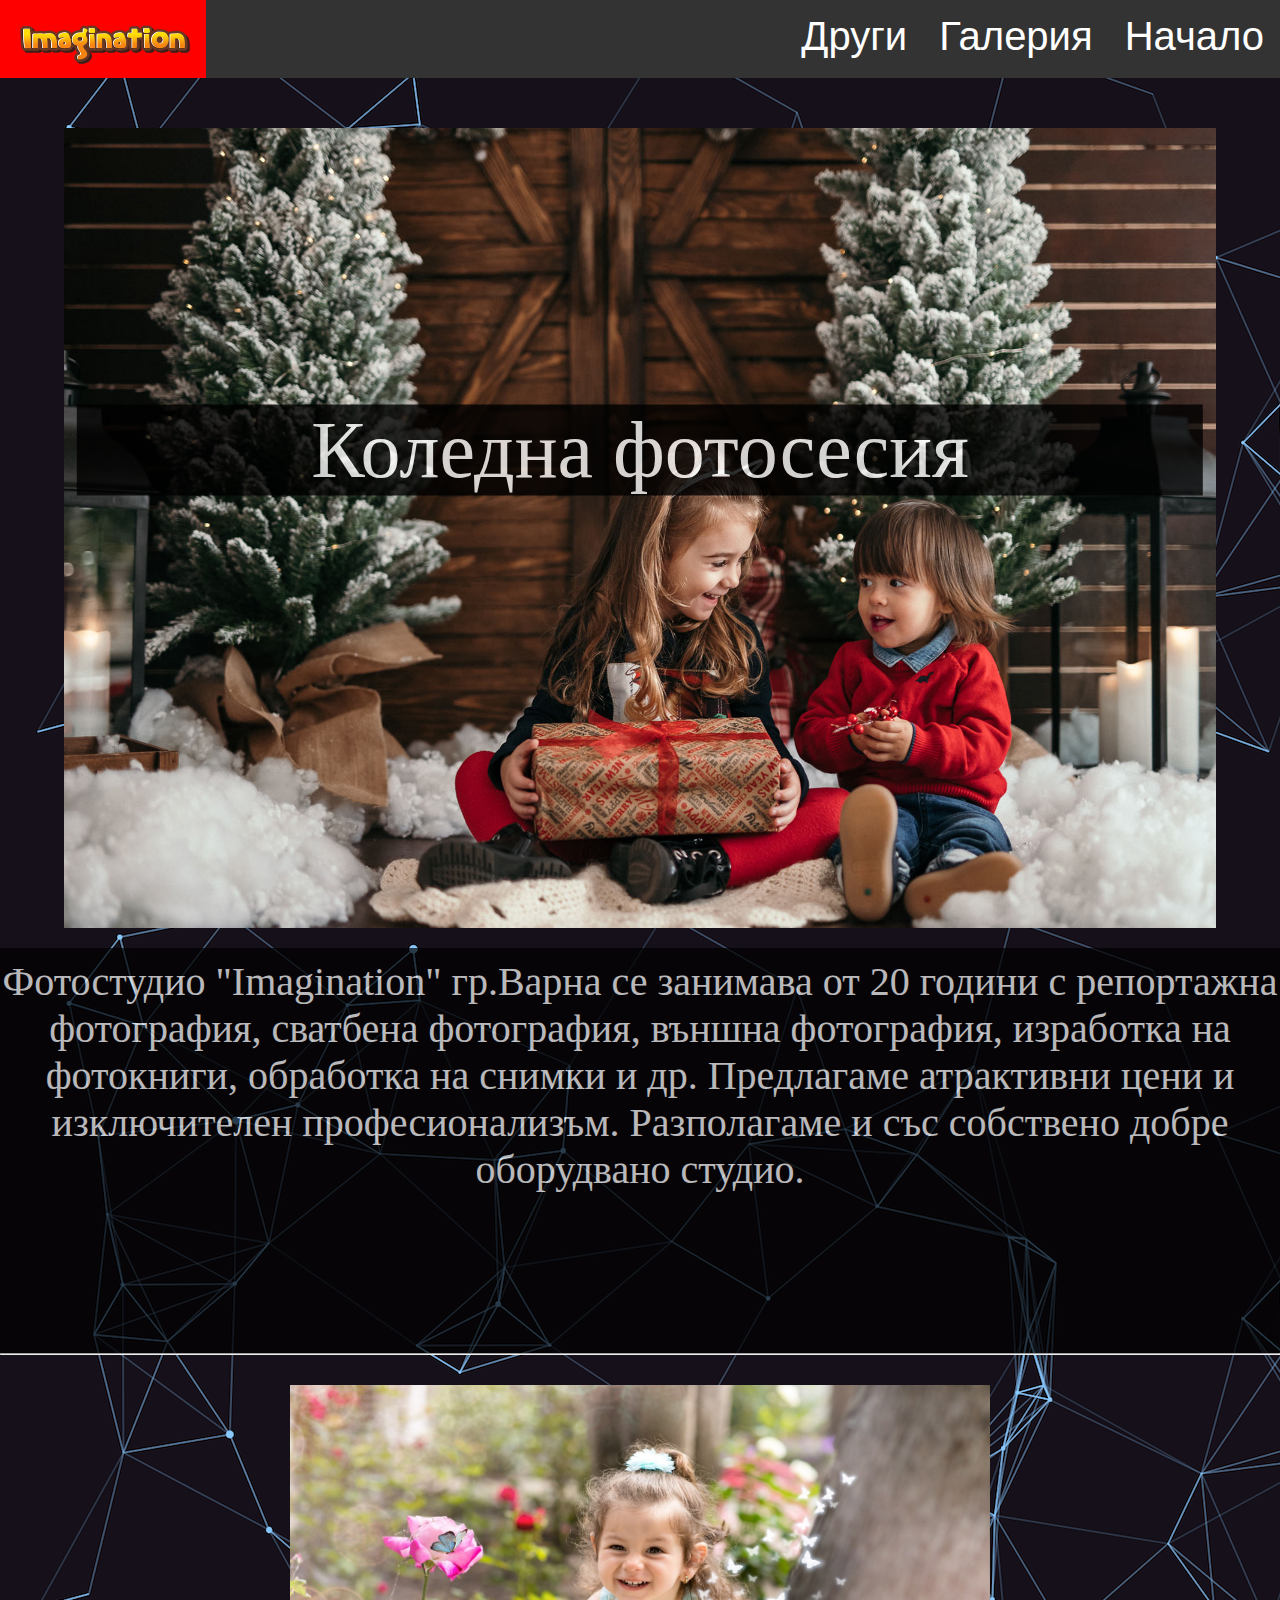
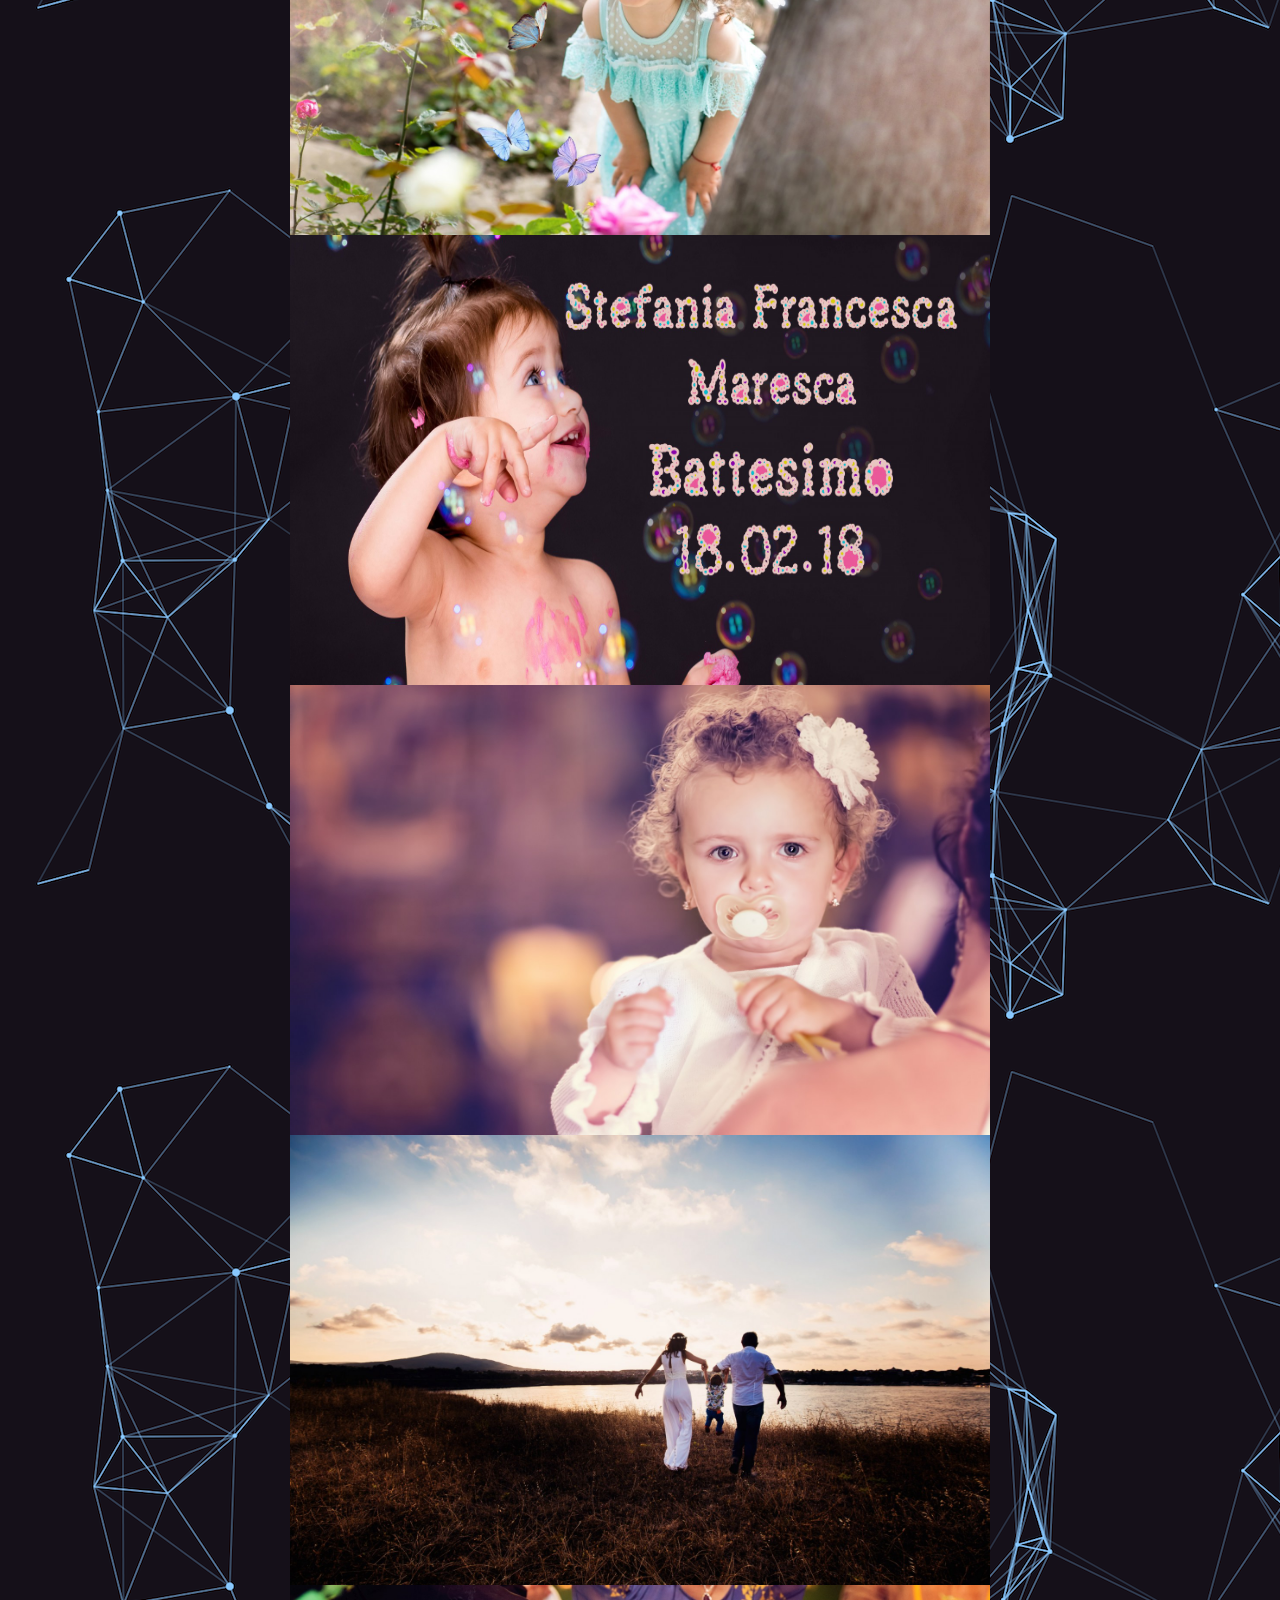
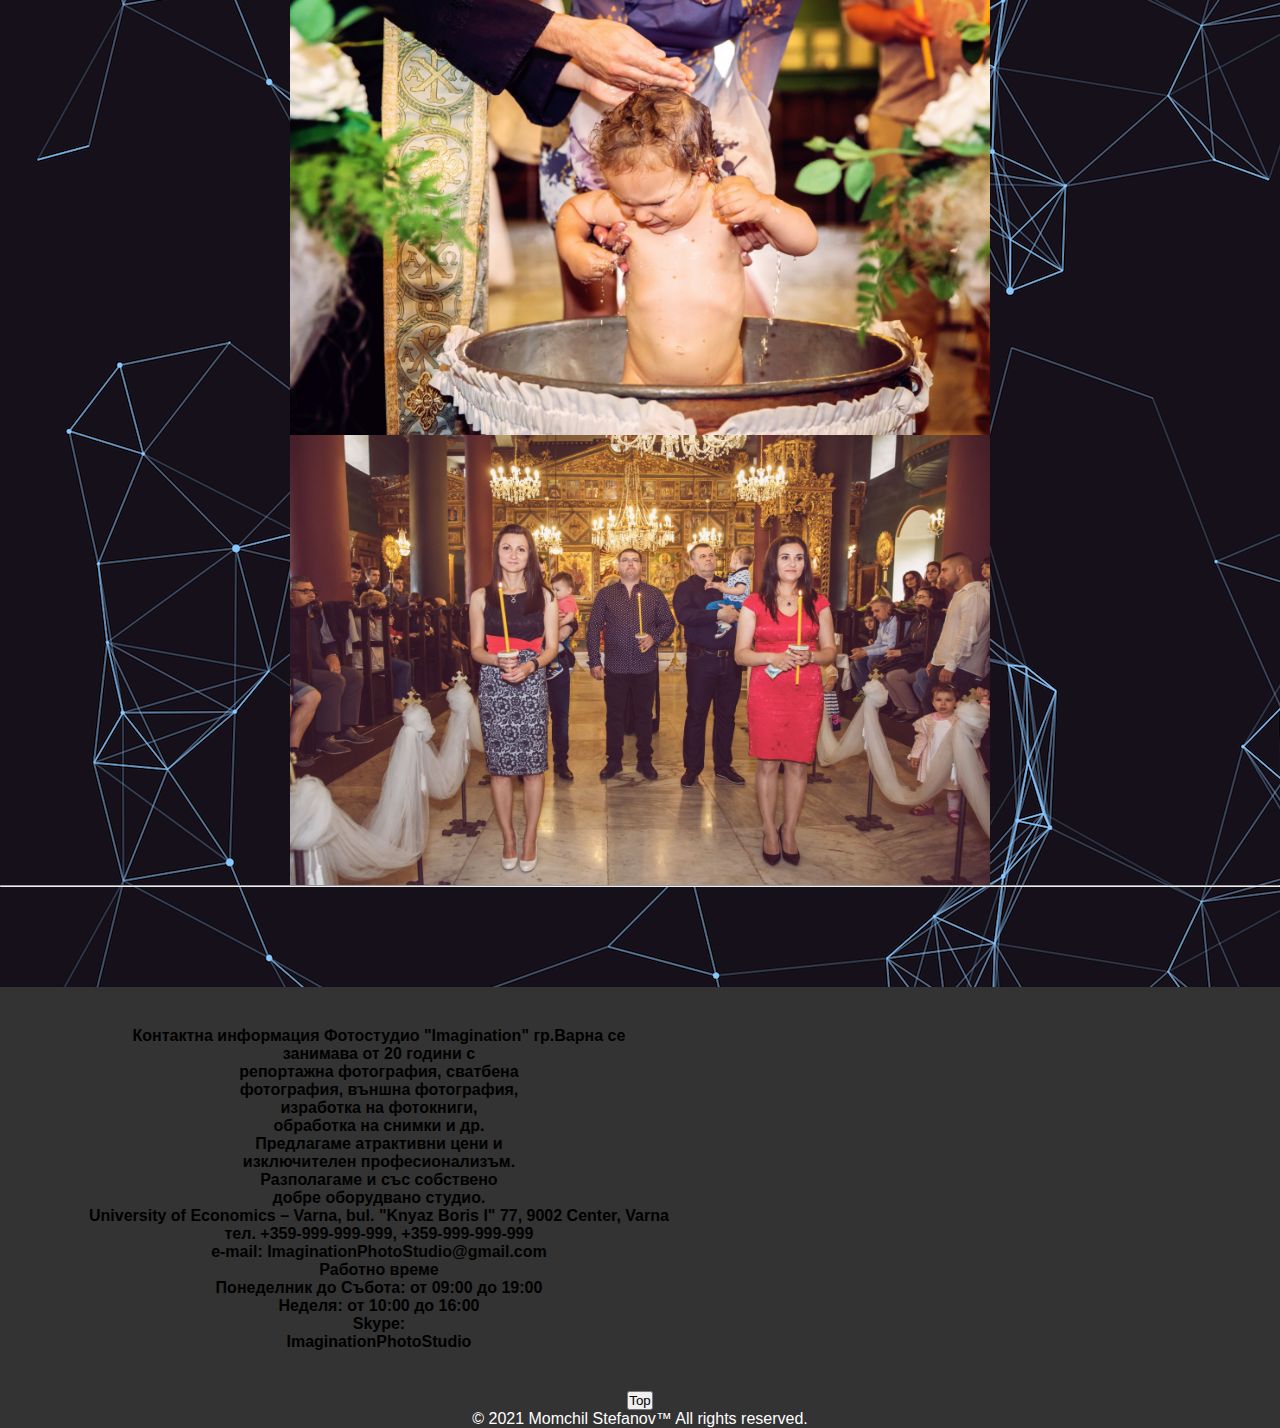
<file: index.html>
<html>
	<head>
		<title>Imagination</title>
		<link rel="stylesheet" href="style.css">
		<meta charset="utf-8">
		<meta name="description" content="Уеб сайт създаден по задание за 
			курсова работа към Икономически университет град Варна">
		<meta name="keywords" content="Икономически, университет, Варна,
		 	курсова,работа,Уеб,технологии">
		 <meta name="author" content="Момчил Колев Стефанов 117686 42 Група" >
	</head>

	<body id="body1">
		<div class="navbar">
				<a id="logoalign" href="index.html">	<img src="logo.png" width="170" height="50"></a>
		  			<a href="index.html">Начало</a>
		  			<a href="index1.html">Галерия</a>
		  	<div class="dropdown">
		   			<button class="dropbtn">Други</button>
				   		<div class="dropdown-content">
				      		<a href="index2.html">Контакти</a>
				     		<a href="ceni.html">Цени</a>
				  
				   		</div>
	  		</div>
		</div> 
		<div class="photo1">
				<img   src="photo1.jpg" width="90%" height="800">
				<div class="centered">Коледна фотосесия</div>
		</div>
		<div class="main">
			<div class="text1"> Фотостудио "Imagination" гр.Варна се занимава от 20 години с репортажна фотография, сватбена фотография, външна фотография, изработка на фотокниги, обработка на снимки и др. Предлагаме атрактивни цени и изключителен професионализъм. Разполагаме и със собствено добре оборудвано студио. </div>
		</div>
  <hr style="width:100%;text-align:left;margin-left:0">
<div class="gridgal">
	<div class="col">
	<img src="1a.jpg" width="700" height="450">
	<img src="2b.jpg"width="700" height="450">	
	<img src="3c.jpg"width="700" height="450">
	<img src="4g.jpg"width="700" height="450">
	<img src="5h.jpg"width="700" height="450">	
	<img src="6j.jpg"width="700" height="450">
	</div>

</div>

<hr style="width:100%;text-align:left;margin-left:0">

<script>
var mybutton = document.getElementById("myBtn");
function topFunction() {
  document.body.scrollTop = 0;
  document.documentElement.scrollTop = 0;
}
</script>

	</body>

	<footer>

			<div class="footer">
		    <table style="width:100%":>
		    	<tr style="width:"33%": >
		   			<th>Контактна информация
						Фотостудио "Imagination" гр.Варна се<br> занимава от 20 години с <br>репортажна фотография, сватбена<br> фотография, външна фотография,<br> изработка на фотокниги,<br> обработка на снимки и др.<br> Предлагаме атрактивни цени и <br>изключителен професионализъм.<br> Разполагаме и със собствено<br> добре оборудвано студио.<br>

						University of Economics – Varna, bul. "Knyaz Boris I" 77, 9002 Center, Varna<br>

						тел. +359-999-999-999, +359-999-999-999<br>

						e-mail: ImaginationPhotoStudio@gmail.com<br>

    					Работно време<br>

    					Понеделник до Събота: от 09:00 до 19:00<br>

   						Неделя: от 10:00 до 16:00<br>
   						Skype:<br>
   			 			ImaginationPhotoStudio<br>
		   			<th><div class="mapouter"><div class="gmap_canvas"><iframe width="600" height="500" id="gmap_canvas" src="https://maps.google.com/maps?q=University%20of%20Economics%20%E2%80%93%20Varna,%20bul.%20%22Knyaz%20Boris%20I%22%2077,%209002%20Center,%20Varna&t=k&z=13&ie=UTF8&iwloc=&output=embed" frameborder="0" scrolling="no" marginheight="0" marginwidth="0"></iframe><a href="https://www.embedgooglemap.net/blog/divi-discount-code-elegant-themes-coupon/"></a><br><style>.mapouter{position:relative;text-align:right;height:400px;width:400px;}</style><a href="https://www.embedgooglemap.net">make your own map google</a><style>.gmap_canvas {overflow:hidden;background:none!important;height:400px;width:400px;}</style></div></div></th>

		   		</tr>

		   
		    </table>
		   
		   <button onclick="topFunction()" id="myBtn" title="Go to top">Top</button> 
		   <p> © 2021 Momchil Stefanov™ All rights reserved.</p>

		   
			</div>
		
	</footer>	

</html>
</file>
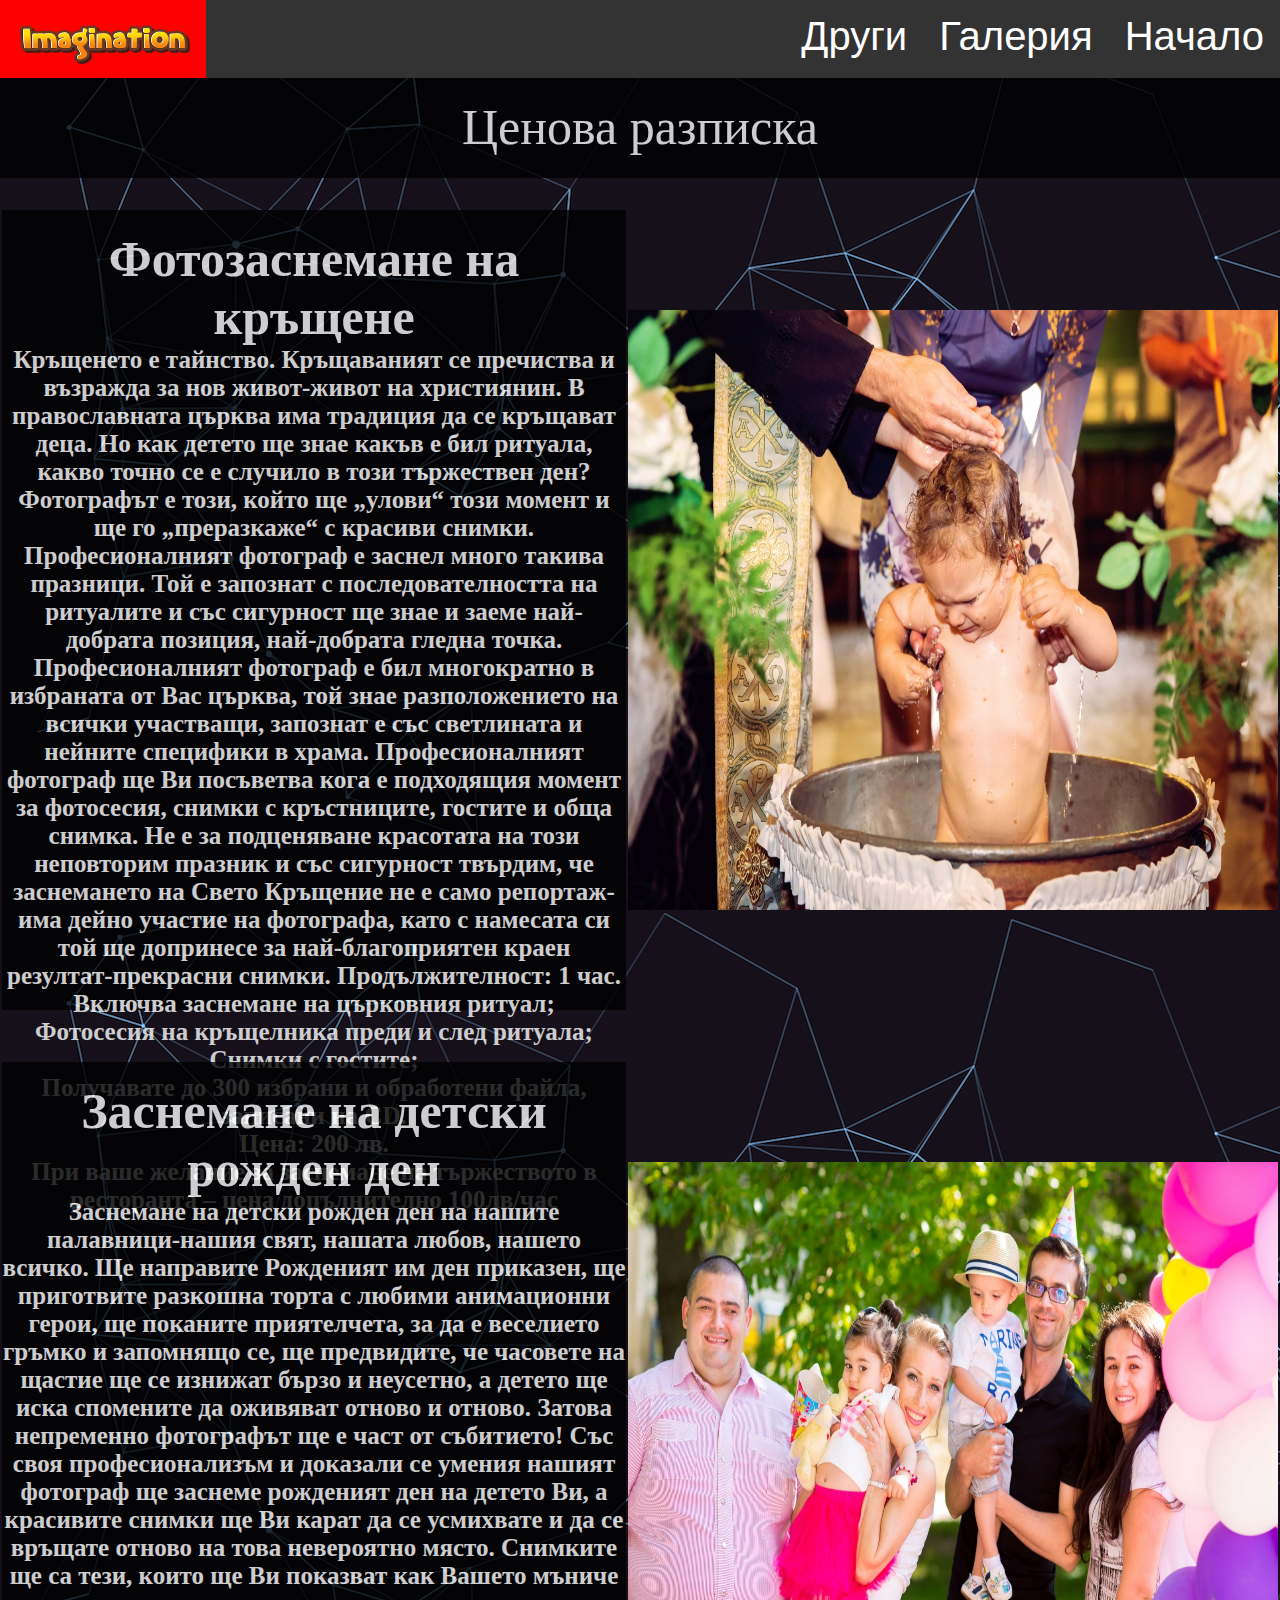
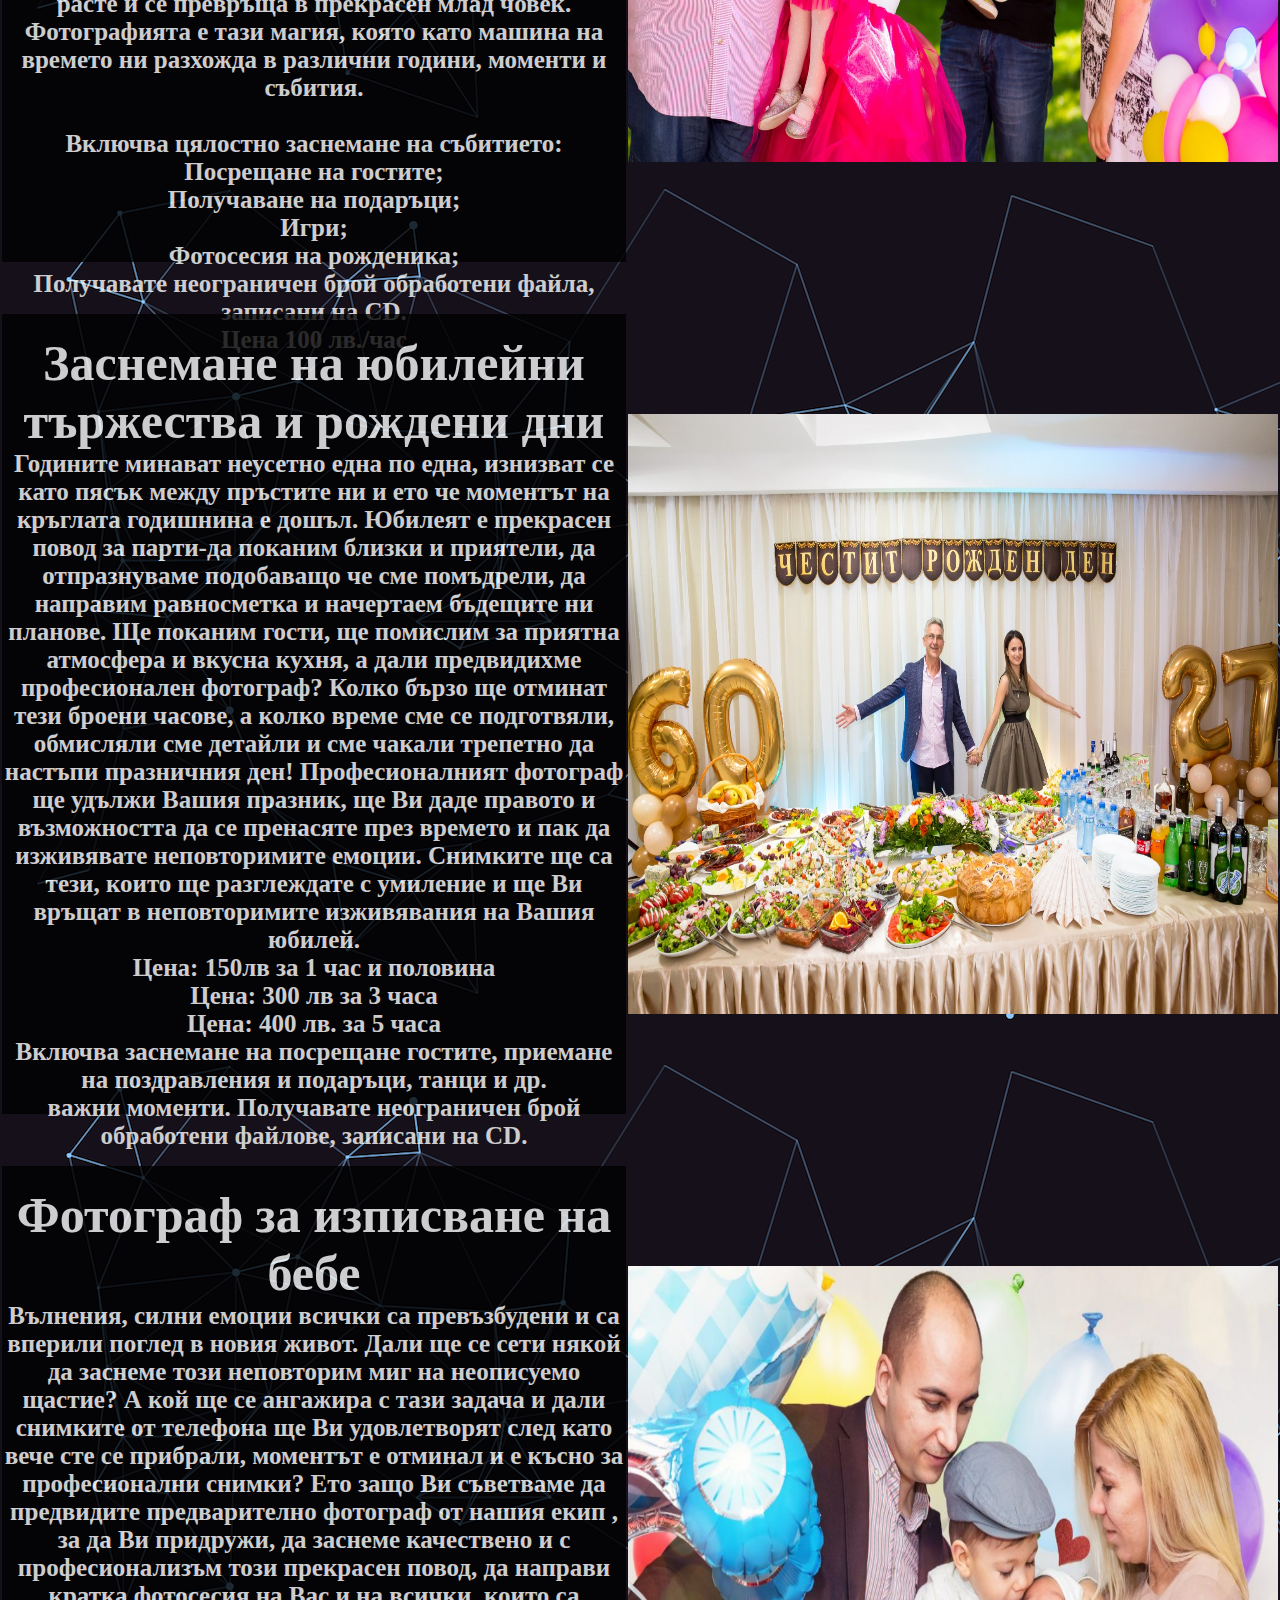
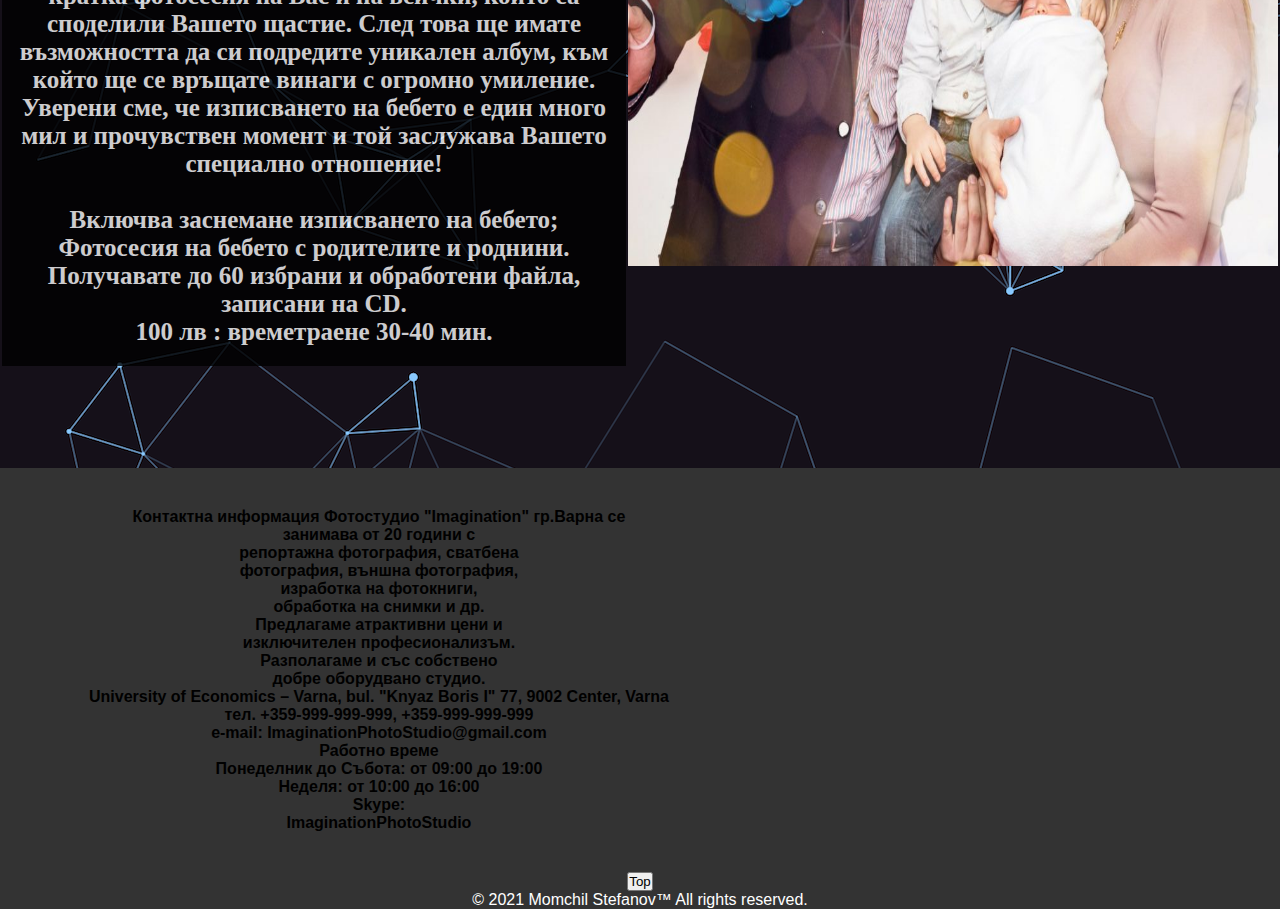
<file: ceni.html>
<html>
<head>
<title>Imagination</title>
		<link rel="stylesheet" href="ceni.css">
		<meta charset="utf-8">
		<meta name="description" content="Уеб сайт създаден по задание за 
			курсова работа към Икономически университет град Варна">
		<meta name="keywords" content="Икономически, университет, Варна,
		 	курсова,работа,Уеб,технологии">
		 <meta name="author" content="Момчил Колев Стефанов 117686 42 Група" >
</head>
<body>
	
	<div class="navbar">
				<a id="logoalign" href="index.html">	<img src="logo.png" width="170" height="50"></a>
		  			<a href="index.html">Начало</a>
		  			<a href="index1.html">Галерия</a>
		  	<div class="dropdown">
		   			<button class="dropbtn">Други</button>
				   		<div class="dropdown-content">
				      		<a href="index2.html">Контакти</a>
				     		<a href="ceni.html">Цени</a>
				  
				   		</div>
	  		</div>
		</div> 
	
<p id="textcen">Ценова разписка</p>
	
	<table>
		<tr style="width: 60%;">
			<th><div class="textkrushtene">
		<h1>Фотозаснемане на кръщене</h1>
	

Кръщенето е тайнство. Кръщаваният се пречиства и възражда за нов живот-живот на християнин. В православната църква има традиция да се кръщават деца. Но как детето ще знае какъв е бил ритуала, какво точно се е случило в този тържествен ден?
Фотографът е този, който ще „улови“ този момент и ще го „преразкаже“ с красиви снимки. Професионалният фотограф е заснел много такива празници. Той е запознат с последователността на ритуалите и със сигурност ще знае и заеме най-добрата позиция, най-добрата гледна точка.
Професионалният фотограф е бил многократно в избраната от Вас църква, той знае разположението на всички участващи, запознат е със светлината и нейните специфики в храма.
Професионалният фотограф ще Ви посъветва кога е подходящия момент за фотосесия, снимки с кръстниците, гостите и обща снимка. Не е за подценяване красотата на този неповторим празник и със сигурност твърдим, че заснемането на Свето Кръщение не е само репортаж-има дейно участие на фотографа, като с намесата си той ще допринесе за най-благоприятен краен резултат-прекрасни снимки.


    Продължителност: 1 час.<br>
    Включва заснемане на църковния ритуал;<br>
    Фотосесия на кръщелника преди и след ритуала;<br>
    Снимки с гостите;<br>

Получавате до 300 избрани и обработени файла, записани на CD.<br>

    Цена: 200 лв.<br>
    При ваше желание за заснемане на тържеството в ресторанта – цена допълнително 100лв/час<br>


	</div></th>
			<th><div class="photokrus"><img src="5h.jpg" width="650" height="600"></div></th>
		</tr>
	</table>
	<br>
	<table>
		<tr style="width: 60%;">
			<th><div class="textkrushtene">
		<h1>Заснемане на детски рожден ден</h1>

Заснемане на детски рожден ден на нашите палавници-нашия свят, нашата любов, нашето всичко.

Ще направите Рожденият им ден приказен, ще приготвите разкошна торта с любими анимационни герои, ще поканите приятелчета, за да е веселието гръмко и запомнящо се, ще предвидите, че часовете на щастие ще се изнижат бързо и неусетно, а детето ще иска спомените да оживяват отново и отново.

Затова непременно фотографът ще е част от събитието! Със своя професионализъм и доказали се умения нашият фотограф ще заснеме рожденият ден на детето Ви, а красивите снимки ще Ви карат да се усмихвате и да се връщате отново на това невероятно място.

Снимките ще са тези, които ще Ви показват как Вашето мъниче расте и се превръща в прекрасен млад човек. Фотографията е тази магия, която като машина на времето ни разхожда в различни години, моменти и събития.
<br>
<br>

    

    Включва цялостно заснемане на събитието:<br>
    Посрещане на гостите;<br>
    Получаване на подаръци;<br>
    Игри;<br>
    Фотосесия на рожденика;<br>

Получавате неограничен брой обработени файла, записани на CD.<br>

    Цена 100 лв./час<br>



	</div></th>
			<th><div class="photokrus"><img src="10s.jpg" width="650" height="600"></div></th>
		</tr>
	</table>
	<br>
	<table>
		<tr style="width: 60%;">
			<th><div class="textkrushtene">
		<h1>Заснемане на юбилейни тържества и рождени дни</h1>
	



Годините минават неусетно една по една, изнизват се като пясък между пръстите ни и ето че моментът на кръглата годишнина е дошъл.

Юбилеят е прекрасен повод за парти-да поканим близки и приятели, да отпразнуваме подобаващо че сме помъдрели, да направим равносметка и начертаем бъдещите ни планове.

Ще поканим гости, ще помислим за приятна атмосфера и вкусна кухня, а дали предвидихме професионален фотограф?

Колко бързо ще отминат тези броени часове, а колко време сме се подготвяли, обмисляли сме детайли и сме чакали трепетно да настъпи празничния ден!

Професионалният фотограф ще удължи Вашия празник, ще Ви даде правото и възможността да се пренасяте през времето и пак да изживявате неповторимите емоции.
Снимките ще са тези, които ще разглеждате с умиление и ще Ви връщат в неповторимите изживявания на Вашия юбилей.<br>
 
    Цена: 150лв за 1 час и половина<br>
    Цена: 300 лв за 3 часа<br>
    Цена: 400 лв. за 5 часа<br>

 

    Включва заснемане на посрещане гостите, приемане на поздравления и подаръци, танци и др. <br>важни моменти.
    Получавате неограничен брой обработени файлове, записани на CD.<br>


	</div></th>
			<th><div class="photokrus"><img src="11c.jpg" width="650" height="600"></div></th>
		</tr>
	</table>
	<br>
	<table>
		<tr style="width: 60%;">
			<th><div class="textkrushtene">
		<h1>Фотограф за изписване на бебе</h1>
	



Вълнения, силни емоции всички са превъзбудени и са вперили поглед в новия живот. Дали ще се сети някой да заснеме този неповторим миг на неописуемо щастие?

А кой ще се ангажира с тази задача и дали снимките от телефона ще Ви удовлетворят след като вече сте се прибрали, моментът е отминал и е късно за професионални снимки?

Ето защо Ви съветваме да предвидите предварително фотограф от нашия екип , за да Ви придружи, да заснеме качествено и с професионализъм този прекрасен повод, да направи кратка фотосесия на Вас и на всички, които са споделили Вашето щастие. След това ще имате възможността да си подредите уникален албум, към който ще се връщате винаги с огромно умиление.

Уверени сме, че изписването на бебето е един много мил и прочувствен момент и той заслужава Вашето специално отношение!<br>
<br>



   

    Включва заснемане изписването на бебето;<br>
    Фотосесия на бебето с родителите и роднини.<br>
    Получавате до 60 избрани и обработени файла, записани на CD.<br>

    100 лв : времетраене 30-40 мин.



	</div></th>
			<th><div class="photokrus"><img src="9g.jpg" width="650" height="600"></div></th>
		</tr>
	</table>
	<script>
var mybutton = document.getElementById("myBtn");
function topFunction() {
  document.body.scrollTop = 0;
  document.documentElement.scrollTop = 0;
}
</script>
</body>
<footer>

			<div class="footer">
		    <table style="width:100%":>
		    	<tr style="width:"33%": >
		   			<th>Контактна информация
						Фотостудио "Imagination" гр.Варна се<br> занимава от 20 години с <br>репортажна фотография, сватбена<br> фотография, външна фотография,<br> изработка на фотокниги,<br> обработка на снимки и др.<br> Предлагаме атрактивни цени и <br>изключителен професионализъм.<br> Разполагаме и със собствено<br> добре оборудвано студио.<br>

						University of Economics – Varna, bul. "Knyaz Boris I" 77, 9002 Center, Varna<br>

						тел. +359-999-999-999, +359-999-999-999<br>

						e-mail: ImaginationPhotoStudio@gmail.com<br>

    					Работно време<br>

    					Понеделник до Събота: от 09:00 до 19:00<br>

   						Неделя: от 10:00 до 16:00<br>
   						Skype:<br>
   			 			ImaginationPhotoStudio<br>
		   			<th><div class="mapouter"><div class="gmap_canvas"><iframe width="600" height="500" id="gmap_canvas" src="https://maps.google.com/maps?q=University%20of%20Economics%20%E2%80%93%20Varna,%20bul.%20%22Knyaz%20Boris%20I%22%2077,%209002%20Center,%20Varna&t=k&z=13&ie=UTF8&iwloc=&output=embed" frameborder="0" scrolling="no" marginheight="0" marginwidth="0"></iframe><a href="https://www.embedgooglemap.net/blog/divi-discount-code-elegant-themes-coupon/"></a><br><style>.mapouter{position:relative;text-align:right;height:400px;width:400px;}</style><a href="https://www.embedgooglemap.net">make your own map google</a><style>.gmap_canvas {overflow:hidden;background:none!important;height:400px;width:400px;}</style></div></div></th>

		   		</tr>

		   
		    </table>
		   
		   <button onclick="topFunction()" id="myBtn" title="Go to top">Top</button> 
		   <p> © 2021 Momchil Stefanov™ All rights reserved.</p>

		   
			</div>
		
	</footer>	

</html>
</file>
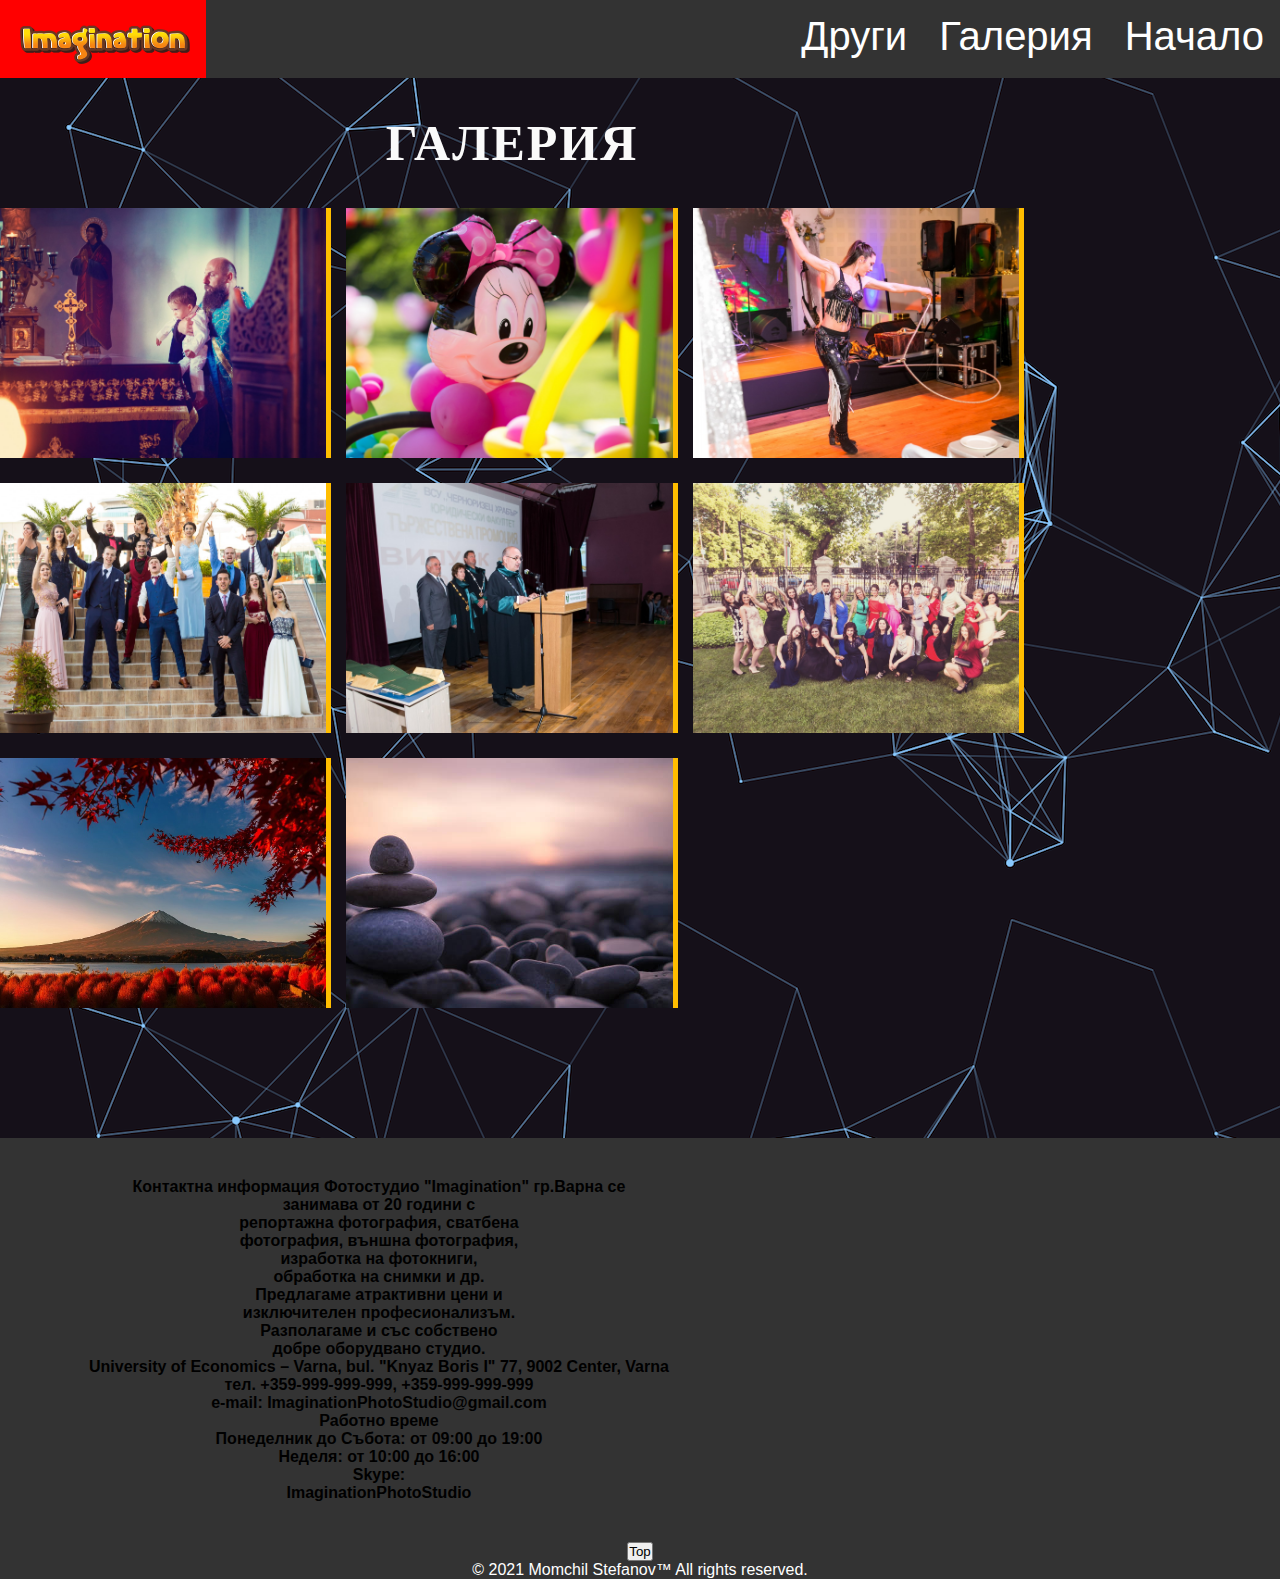
<file: index1.html>
<html>
<head>
    <title>Imagination</title>
<meta charset="utf-8">
    <meta name="viewport" content="width=device-width, initial-scale=1.0">
    <title>Gallery</title>
    <link rel="stylesheet" href="style1.css">
     <link rel="stylesheet" href="style.css">

</head>
<body>
  <div class="navbar">
                <a id="logoalign" href="index.html">    <img src="logo.png" width="170" height="50"></a>
                    <a href="index.html">Начало</a>
                    <a href="index1.html">Галерия</a>
            <div class="dropdown">
                    <button class="dropbtn">Други</button>
                        <div class="dropdown-content">
                            <a href="index2.html">Контакти</a>
                            <a href="ceni.html">Цени</a>
                            
                        </div>
            </div>
        </div> 
    <div class="container">
          
        <h1>Галерия</h1>
        <div class="row">
            <div class="card">
                <img src="img/11.jpg" alt="">
                <img src="img/11a.jpg" alt="" class="second">
            </div>
            <div class="card">
                <img src="img/12.jpg" alt="">
                <img src="img/12a.jpg" alt="" class="second">
            </div>
            <div class="card">
                <img src="img/13.jpg" alt="">
                <img src="img/13a.jpg" alt="" class="second">
            </div>

            <div class="card">
                <img src="img/14.jpg" alt="">
                <img src="img/14a.jpg" alt="" class="second">
            </div>
            <div class="card">
                <img src="img/15.jpg" alt="">
                <img src="img/15a.jpg" alt="" class="second">
            </div>
            <div class="card">
                <img src="img/16.jpg" alt="">
                <img src="img/16a.jpg" alt="" class="second">
            </div>
             <div class="card">
                <img src="img/17.jpg" alt="">
                <img src="img/17a.jpg" alt="" class="second">
            </div>
             <div class="card">
                <img src="img/18.jpg" alt="">
                <img src="img/18a.jpg" alt="" class="second">
            </div>

        </div>
    </div>
   
    <script>
var mybutton = document.getElementById("myBtn");
function topFunction() {
  document.body.scrollTop = 0;
  document.documentElement.scrollTop = 0;
}
</script>
</body>
<footer>

            <div class="footer">
            <table style="width:100%":>
                <tr style="width:"33%": >
                    <th>Контактна информация
                        Фотостудио "Imagination" гр.Варна се<br> занимава от 20 години с <br>репортажна фотография, сватбена<br> фотография, външна фотография,<br> изработка на фотокниги,<br> обработка на снимки и др.<br> Предлагаме атрактивни цени и <br>изключителен професионализъм.<br> Разполагаме и със собствено<br> добре оборудвано студио.<br>

                        University of Economics – Varna, bul. "Knyaz Boris I" 77, 9002 Center, Varna<br>

                        тел. +359-999-999-999, +359-999-999-999<br>

                        e-mail: ImaginationPhotoStudio@gmail.com<br>

                        Работно време<br>

                        Понеделник до Събота: от 09:00 до 19:00<br>

                        Неделя: от 10:00 до 16:00<br>
                        Skype:<br>
                        ImaginationPhotoStudio<br>
                    <th><div class="mapouter"><div class="gmap_canvas"><iframe width="600" height="500" id="gmap_canvas" src="https://maps.google.com/maps?q=University%20of%20Economics%20%E2%80%93%20Varna,%20bul.%20%22Knyaz%20Boris%20I%22%2077,%209002%20Center,%20Varna&t=k&z=13&ie=UTF8&iwloc=&output=embed" frameborder="0" scrolling="no" marginheight="0" marginwidth="0"></iframe><a href="https://www.embedgooglemap.net/blog/divi-discount-code-elegant-themes-coupon/"></a><br><style>.mapouter{position:relative;text-align:right;height:400px;width:400px;}</style><a href="https://www.embedgooglemap.net">make your own map google</a><style>.gmap_canvas {overflow:hidden;background:none!important;height:400px;width:400px;}</style></div></div></th>

                </tr>

           
            </table>
           
           <button onclick="topFunction()" id="myBtn" title="Go to top">Top</button> 
           <p> © 2021 Momchil Stefanov™ All rights reserved.</p>

           
            </div>
        
    </footer>   
</html>
</file>
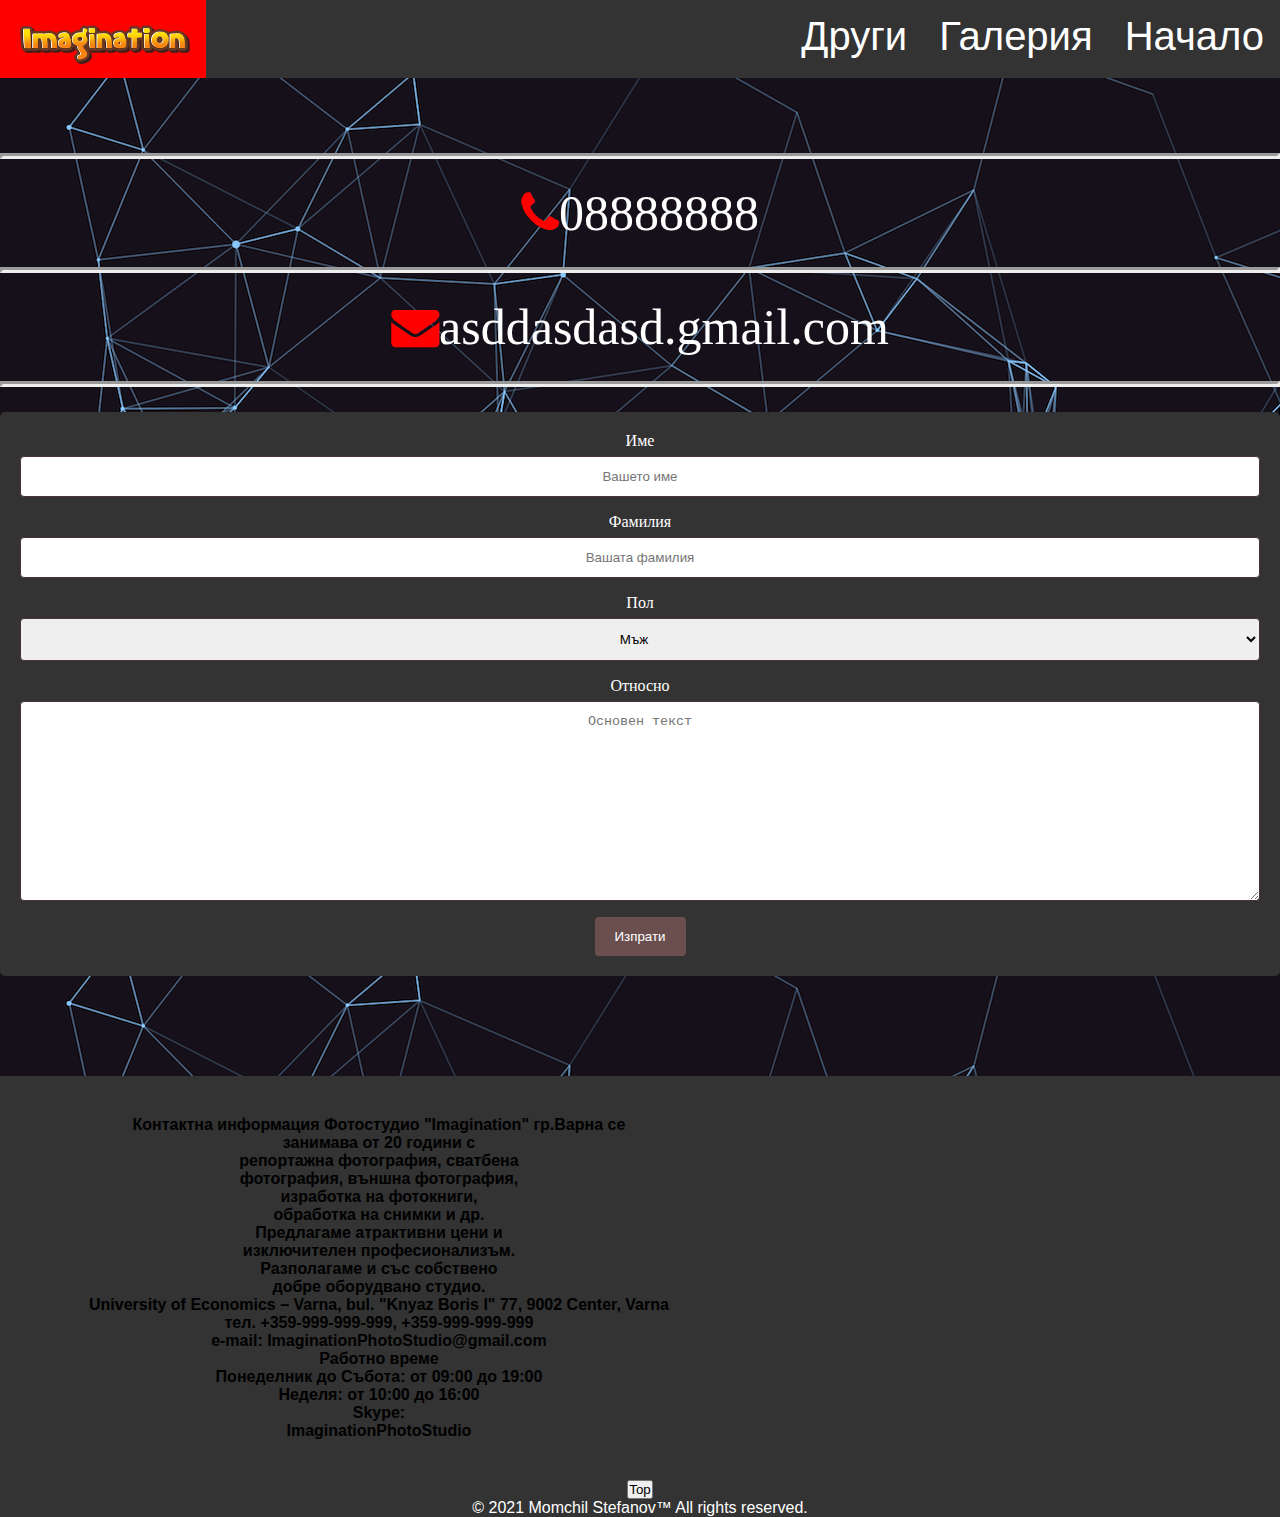
<file: index2.html>
<html>
<head>
		<title>Imagination</title>
		<link rel="stylesheet" href="stylecontact.css">
    <link rel="stylesheet" href="https://cdnjs.cloudflare.com/ajax/libs/font-awesome/4.7.0/css/font-awesome.min.css">
		<meta charset="utf-8">
</head>

<body>
  <div class="navbar">
        <a id="logoalign" href="index.html">  <img src="logo.png" width="170" height="50"></a>
            <a href="index.html">Начало</a>
            <a href="index1.html">Галерия</a>
        <div class="dropdown">
            <button class="dropbtn">Други</button>
              <div class="dropdown-content">
                  <a href="index2.html">Контакти</a>
                <a href="ceni.html">Цени</a>
                 
              </div>
        </div>
    </div> 

    <div class="info">
      <hr style="width:100%;text-align:left;margin-left:0">
      <i class="fa fa-phone" style="font-size:48px;color:red"></i>08888888
       <hr style="width:100%;text-align:left;margin-left:0"> 
      <i class="fa fa-envelope" style="font-size:48px;color:red"></i>asddasdasd.gmail.com
      <hr style="width:100%;text-align:left;margin-left:0">

    </div>	 
    <div class="container">
  <form action="">

    <label for="fname">Име</label>
    <input type="text" id="fname" name="firstname" placeholder="Вашето име">

    <label for="lname">Фамилия</label>
    <input type="text" id="lname" name="lastname" placeholder="Вашата фамилия">

    <label for="sex">Пол</label>
    <select id="sex" name="sex">
      <option value="men">Мъж</option>
      <option value="women">Жена</option>
      <option value="other">Друго</option>
    </select>

    <label for="subject">Относно</label>
    <textarea id="subject" name="subject" placeholder="Основен текст" style="height:200px"></textarea>

    <input type="submit" value="Изпрати">

  </form>
</div> 

	<script>
var mybutton = document.getElementById("myBtn");
function topFunction() {
  document.body.scrollTop = 0;
  document.documentElement.scrollTop = 0;
}
</script>
</body>
<footer>

            <div class="footer">
            <table style="width:100%":>
                <tr style="width:"33%": >
                    <th>Контактна информация
                        Фотостудио "Imagination" гр.Варна се<br> занимава от 20 години с <br>репортажна фотография, сватбена<br> фотография, външна фотография,<br> изработка на фотокниги,<br> обработка на снимки и др.<br> Предлагаме атрактивни цени и <br>изключителен професионализъм.<br> Разполагаме и със собствено<br> добре оборудвано студио.<br>

                        University of Economics – Varna, bul. "Knyaz Boris I" 77, 9002 Center, Varna<br>

                        тел. +359-999-999-999, +359-999-999-999<br>

                        e-mail: ImaginationPhotoStudio@gmail.com<br>

                        Работно време<br>

                        Понеделник до Събота: от 09:00 до 19:00<br>

                        Неделя: от 10:00 до 16:00<br>
                        Skype:<br>
                        ImaginationPhotoStudio<br>
                    <th><div class="mapouter"><div class="gmap_canvas"><iframe width="600" height="500" id="gmap_canvas" src="https://maps.google.com/maps?q=University%20of%20Economics%20%E2%80%93%20Varna,%20bul.%20%22Knyaz%20Boris%20I%22%2077,%209002%20Center,%20Varna&t=k&z=13&ie=UTF8&iwloc=&output=embed" frameborder="0" scrolling="no" marginheight="0" marginwidth="0"></iframe><a href="https://www.embedgooglemap.net/blog/divi-discount-code-elegant-themes-coupon/"></a><br><style>.mapouter{position:relative;text-align:right;height:400px;width:400px;}</style><a href="https://www.embedgooglemap.net">make your own map google</a><style>.gmap_canvas {overflow:hidden;background:none!important;height:400px;width:400px;}</style></div></div></th>

                </tr>

           
            </table>
           
           <button onclick="topFunction()" id="myBtn" title="Go to top">Top</button> 
           <p> © 2021 Momchil Stefanov™ All rights reserved.</p>

           
            </div>
        
    </footer>   


</html>
</file>
<file: style.css>
*{
    margin: 0;
    padding: 0;
    box-sizing: border-box;
    outline: none;
    text-align: center;
}	
body{
background-image:url(background.png);	
background-size:auto;
display:initial;
}
.navbar {
	width: 100%;
  overflow: hidden;
  background-color: #333;
  font-family: Arial;
}
.navbar a {
  float: right;
  font-size: 40px;
  color: white;
  text-align: center;
  padding: 14px 16px;
  text-decoration: none;
}
.dropdown {
  float: right;
  overflow: hidden;
}
.dropdown .dropbtn {
  font-size: 40px;
  border: none;
  outline: none;
  color: white;
  padding: 14px 16px;
  background-color: inherit;
  font-family: inherit; /
  margin: 0;
}

.navbar a:hover, .dropdown:hover .dropbtn {
  background-color: red;
}
.dropdown-content {
  display: none;
  position: absolute;
  background-color: #f9f9f9;
  min-width: 160px;
  box-shadow: 0px 8px 16px 0px rgba(0,0,0,0.2);
  z-index: 1;
}
.dropdown-content a {
  float: none;
  color: black;
  padding: 12px 16px;
  text-decoration: none;
  display: block;
  text-align: left;
  position: relative;
}
.dropdown-content a:hover {
  background-color: #ddd;
}


.dropdown:hover .dropdown-content {
  display: block;
}
#logoalign{
float: left;
position: relative;
padding-left: 20px;
}
.text1{
	padding-top: 10px;
color:white;
font-size: 40px;
width:100%;
height: 45%;
background-color:black;
opacity: 70%;
text-align: center;

}
.main{
	padding-top: 20px;


}
.footer{
	width: 100%;
position: absolute;
	height:auto;
color:white;
text-align:center;
overflow: hidden;
background-color: #333;
font-family: Arial;
margin-top: 100px;

}
.photo1{
padding-top: 50px;
text-align: center;

}
.centered{
	width: 88%;
font-size: 80px;
color: white;
background-color: black;
opacity: 80%;
 position: absolute;
  top: 50%;
  left: 50%;
  transform: translate(-50%, -50%);

}
.gridgal {
	margin-top: 30px;
text-align: center;
  display: flex;
  flex-wrap: wrap;
  padding: 0 4px;
}
.col {
  flex: 50%;
  padding: 0 4px;
  border: 8px;
}

.colimg {
  margin-top: 8px;
  vertical-align: middle;

  hr {
  display: block;
  margin-top: 0.5em;
  margin-bottom: 0.5em;
  margin-left: auto;
  margin-right: auto;
  border-style: inset;
  border-width: 3px;
}
.container{
    position: absolute; 
    width: 100%;
    padding: 30px 0;
    text-align: center;
}
</file>
<file: ceni.css>
*{
    margin: 0;
    padding: 0;
    box-sizing: border-box;
    outline: none;
    text-align: center;
}
.textkrushtene{
	width: 100%;
	font-size: 25px;
	display: inline-block;
	text-align: left;
	padding-top: 30px;
	background-color: black;
	opacity: 79%;
	color: white;
	text-align: center;
	padding-top: 20px;
	height: 800px;
	margin-top: 30px;
}
.photokrus{

padding-top: 30px;
text-align: right;
display:inline-block;

}
#textcen{
	background-color: black;
	opacity: 79%;
	height: 100px;
	vertical-align: middle;
	padding-top: 20px;
	color: white;
	font-size: 50px;
	text-align: center;
}
body{
background-image:url(background.png);	
background-size:auto;
display:initial;
}
.navbar {
	width: 100%;
  overflow: hidden;
  background-color: #333;
  font-family: Arial;
}
.navbar a {
  float: right;
  font-size: 40px;
  color: white;
  text-align: center;
  padding: 14px 16px;
  text-decoration: none;
}
.dropdown {
  float: right;
  overflow: hidden;
}
.dropdown .dropbtn {
  font-size: 40px;
  border: none;
  outline: none;
  color: white;
  padding: 14px 16px;
  background-color: inherit;
  font-family: inherit; /
  margin: 0;
}

.navbar a:hover, .dropdown:hover .dropbtn {
  background-color: red;
}
.dropdown-content {
  display: none;
  position: absolute;
  background-color: #f9f9f9;
  min-width: 160px;
  box-shadow: 0px 8px 16px 0px rgba(0,0,0,0.2);
  z-index: 1;
}
.dropdown-content a {
  float: none;
  color: black;
  padding: 12px 16px;
  text-decoration: none;
  display: block;
  text-align: left;
  position: relative;
}
.dropdown-content a:hover {
  background-color: #ddd;
}


.dropdown:hover .dropdown-content {
  display: block;
}
#logoalign{
float: left;
position: relative;
padding-left: 20px;
}
.footer{
	width: 100%;
position: absolute;
	height:auto;
color:white;
text-align:center;
overflow: hidden;
background-color: #333;
font-family: Arial;
margin-top: 100px;

}
</file>
<file: style1.css>
*{
    margin: 0;
    padding: 0;
    box-sizing: border-box;
    outline: none;
}
body{
    width: 100%;
    min-height: 100vh;
    background: #252422;
    display: flex;
    justify-content: center;
    align-items: center;
}
.container{
    width: 80%;
    padding: 30px 0;
    text-align: center;
}
h1{
    font-size: 50px;
    color: #fafafa;
    letter-spacing: 2px;
    text-transform: uppercase;
    line-height: 70px;
    padding-bottom: 30px;
}
.row{
    width: 100%;
    display: grid;
    grid-template-columns: repeat(auto-fit, minmax(300px, 1fr));
    grid-row-gap: 25px;
    grid-column-gap: 15px;
}
.row .card{
    height: 250px;
    overflow: hidden;
    position: relative;
    cursor: pointer;
}
.row .card::before{
    content: '';
    position: absolute;
    top: 0;
    right: 0;
    width: 5px;
    height: 100%;
    background: #ffbd00;
    transition: all 0.3s ease-in-out;
}
.row .card:hover:before{
    top: 0;
    right: calc(100% - 5px);
    z-index: 10;
}
.row .card img{
    width: 100%;
    height: 100%;
    object-fit: cover;
}
.row .card .second{
    position: absolute;
    width: 100%;
    height: 100%;
    top: 0;
    left: 100%;
    transition: all 0.3s ease-in-out;
}
.row .card:hover .second{
    top: 0;
    left: 0;
}
</file>
<file: stylecontact.css>
*{
    margin: 0;
    padding: 0;
    box-sizing: border-box;
    outline: none;
    text-align: center;
}
 body{
background-image:url(background.png); 
background-size:auto;
}
input[type=text], select, textarea {
  width: 100%; 
  padding: 12px; 
  border: 1px solid #483434; 
  border-radius: 4px;
  box-sizing: border-box; 
  margin-top: 6px; 
  margin-bottom: 16px; 
  resize: vertical 
}

input[type=submit] {
  background-color: #6B4F4F;
  color: white;
  padding: 12px 20px;
  border: none;
  border-radius: 4px;
  cursor: pointer;
}


input[type=submit]:hover {
  background-color: #45a049;
}

.container {
  border-radius: 5px;
  background-color: #333;
color: white;
  padding: 20px;
} 
.navbar {
  overflow: hidden;
  background-color: #333;
  font-family: Arial;
}
.navbar a {
  float: right;
  font-size: 40px;
  color: white;
  text-align: center;
  padding: 14px 16px;
  text-decoration: none;
}
.dropdown {
  float: right;
  overflow: hidden;
}
.dropdown .dropbtn {
  font-size: 40px;
  border: none;
  outline: none;
  color: white;
  padding: 14px 16px;
  background-color: inherit;
  font-family: inherit; /
  margin: 0;
}

.navbar a:hover, .dropdown:hover .dropbtn {
  background-color: red;
}
.dropdown-content {
  display: none;
  position: absolute;
  background-color: #f9f9f9;
  min-width: 160px;
  box-shadow: 0px 8px 16px 0px rgba(0,0,0,0.2);
  z-index: 1;
}
.dropdown-content a {
  float: none;
  color: black;
  padding: 12px 16px;
  text-decoration: none;
  display: block;
  text-align: left;
  position: relative;
}
.dropdown-content a:hover {
  background-color: #ddd;
}


.dropdown:hover .dropdown-content {
  display: block;
}
#logoalign{
float: left;
position: relative;
padding-left: 20px;
}
.info{

  
  padding-top: 50px;
  text-align: center;
font-size: 50px;
color: white;
}
hr {
  display: block;
  margin-top: 0.5em;
  margin-bottom: 0.5em;
  margin-left: auto;
  margin-right: auto;
  border-style: inset;
  border-width: 3px;
}
.footer{
  width: 100%;
position: absolute;
  height:auto;
color:white;
text-align:center;
overflow: hidden;
background-color: #333;
font-family: Arial;
margin-top: 100px;

}
</file>
